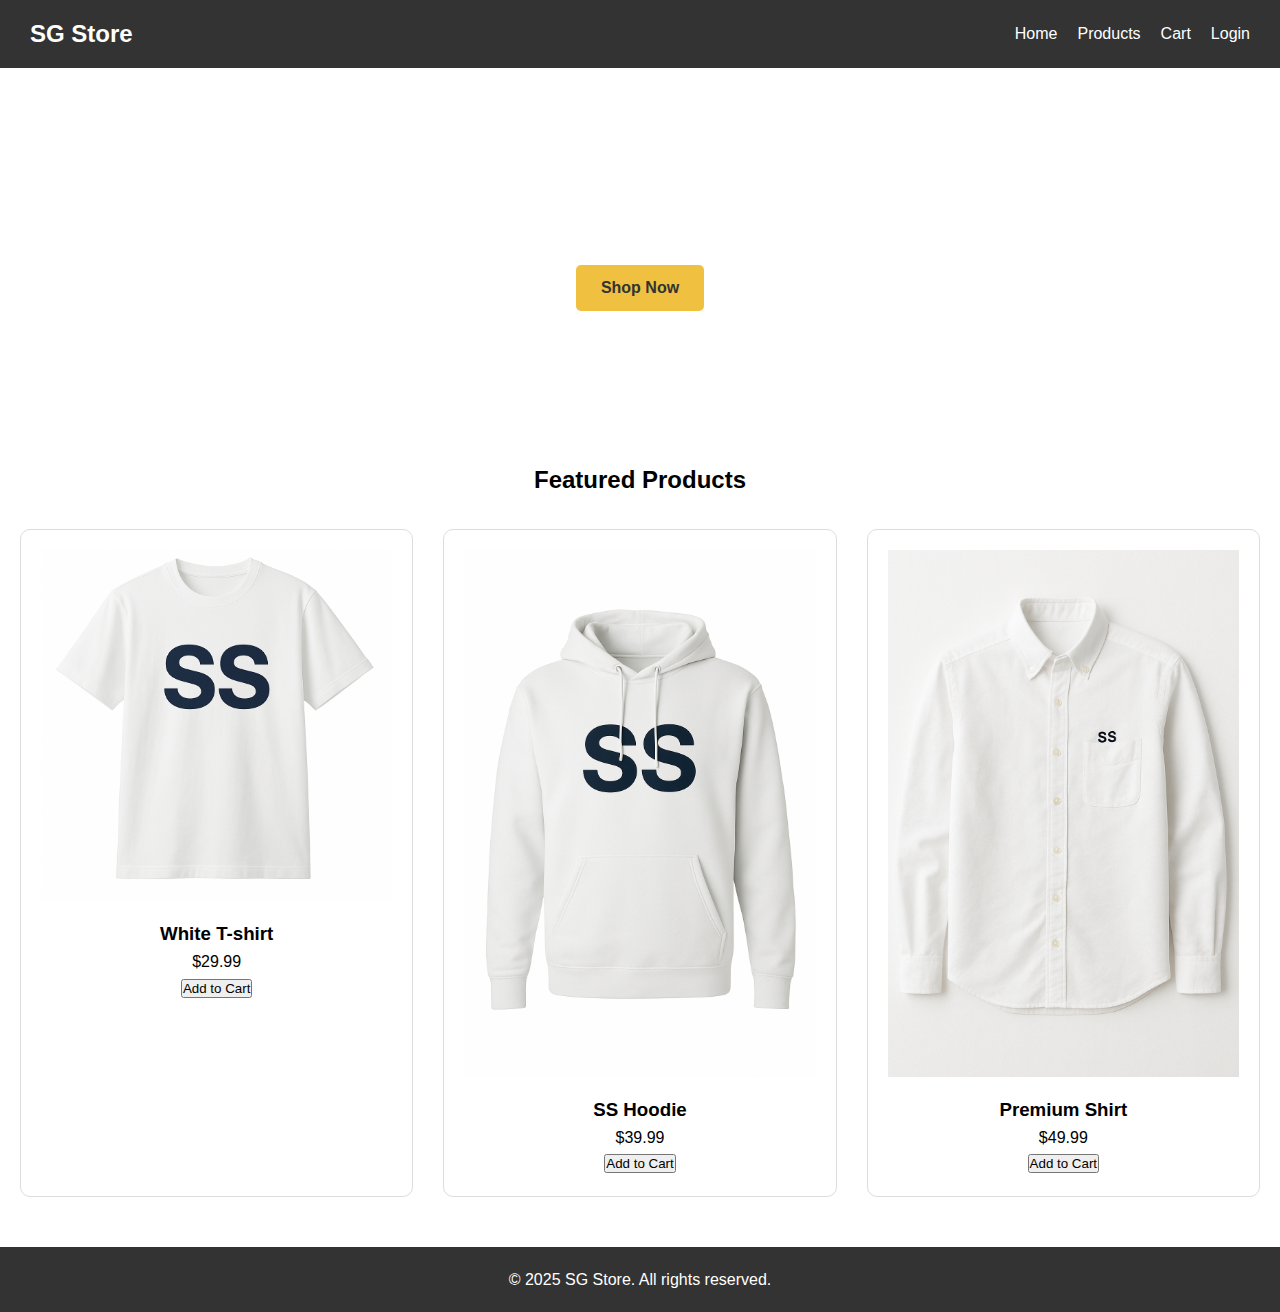
<file: index.html>
<!DOCTYPE html>
<html lang="en">
<head>
  <meta charset="UTF-8" />
  <meta name="viewport" content="width=device-width, initial-scale=1.0"/>
  <title>SG Store</title>
  <link rel="stylesheet" href="style.css"/>
</head>
<body>

  <!-- Navbar -->
  <nav class="navbar">
    <div class="logo">SG Store</div>
    <ul class="nav-links">
      <li><a href="index.html">Home</a></li>
      <li><a href="#">Products</a></li>
      <li><a href="cart.html">Cart</a></li>
      <li><a href="#">Login</a></li>
    </ul>
  </nav>

  <!-- Hero -->
  <header class="hero">
    <h1>Welcome to SG Store</h1>
    <p>Shop the best products at unbeatable prices.</p>
    <a href="#" class="btn">Shop Now</a>
  </header>

  <!-- Products -->
  <section class="featured">
    <h2>Featured Products</h2>
    <div class="product-grid">
      <div class="product-card">
        <img src="Demo.jpg" alt="White T-shirt" />
        <h3>White T-shirt</h3>
        <p>$29.99</p>
        <button 
          class="add-to-cart"
          data-id="1"
          data-name="White T-shirt"
          data-price="29.99"
          data-image="Demo 1.jpg"
        >Add to Cart</button>
      </div>

      <div class="product-card">
        <img src="Demo 1.jpg" alt="SS Hoodie" />
        <h3>SS Hoodie</h3>
        <p>$39.99</p>
        <button 
          class="add-to-cart"
          data-id="2"
          data-name="SS Hoodie"
          data-price="39.99"
          data-image="https://cdn.pixabay.com/photo/2016/11/19/17/31/t-shirt-1843798_960_720.png"
        >Add to Cart</button>
      </div>

      <div class="product-card">
        <img src="Demo 3.jpg" alt="Premium Shirt" />
        <h3>Premium Shirt</h3>
        <p>$49.99</p>
        <button 
          class="add-to-cart"
          data-id="3"
          data-name="Premium Shirt"
          data-price="49.99"
          data-image="https://cdn.pixabay.com/photo/2016/11/19/17/31/t-shirt-1843798_960_720.png"
        >Add to Cart</button>
      </div>
    </div>
  </section>

  <!-- Footer -->
  <footer>
    <p>© 2025 SG Store. All rights reserved.</p>
  </footer>

  <script src="script.js"></script>
</body>
</html>
</file>
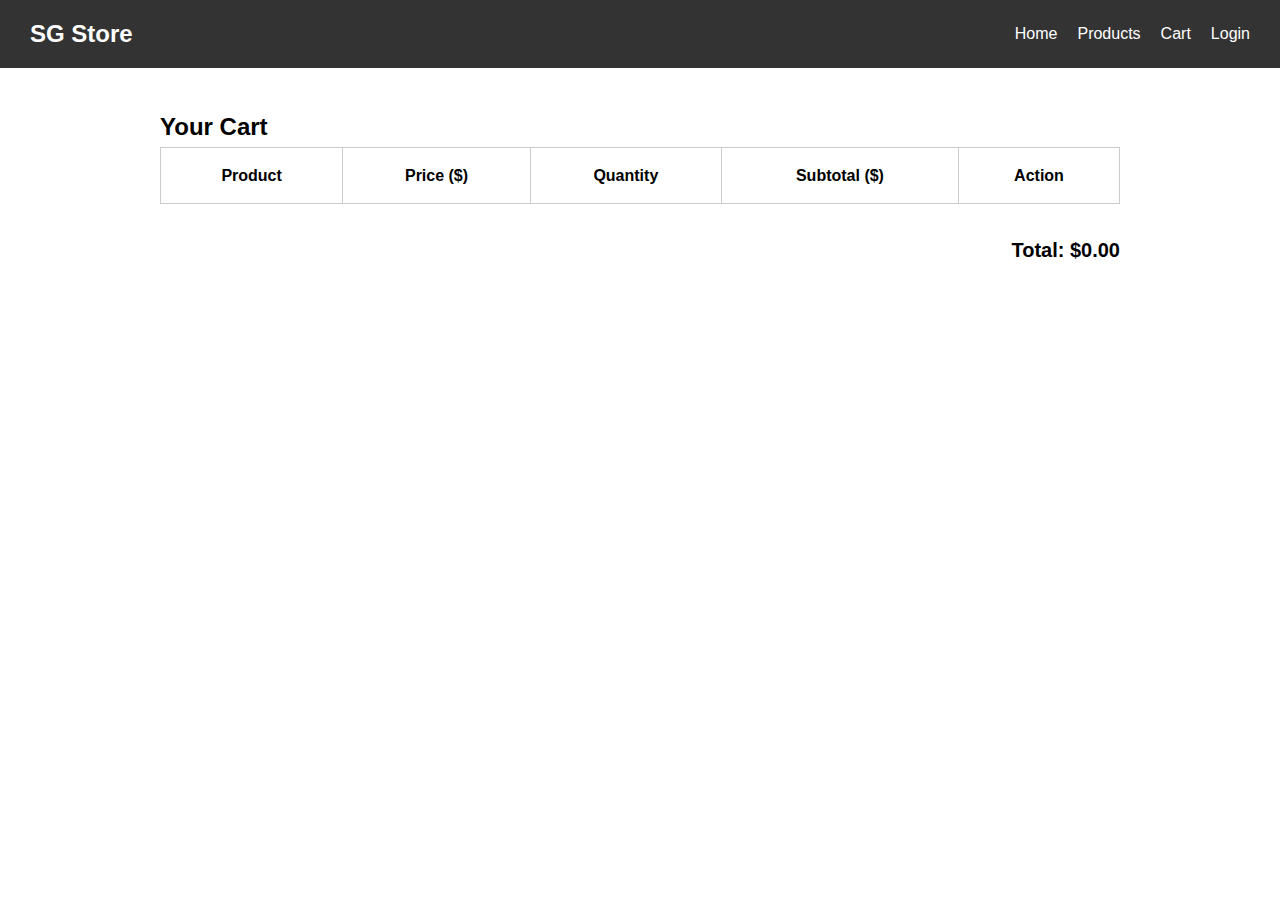
<file: cart.html>
<!DOCTYPE html>
<html lang="en">
<head>
  <meta charset="UTF-8">
  <title>Cart | SG Store</title>
  <link rel="stylesheet" href="style.css">
  <style>
    .cart-container {
      padding: 40px 20px;
      max-width: 1000px;
      margin: auto;
    }

    table {
      width: 100%;
      border-collapse: collapse;
      margin-bottom: 30px;
    }

    th, td {
      padding: 15px;
      border: 1px solid #ccc;
      text-align: center;
    }

    .remove-btn {
      background-color: #dc3545;
      color: #fff;
      border: none;
      padding: 5px 10px;
      border-radius: 4px;
      cursor: pointer;
    }

    .remove-btn:hover {
      background-color: #c82333;
    }

    .total {
      font-size: 20px;
      font-weight: bold;
      text-align: right;
    }

    .product-img {
      width: 60px;
      height: auto;
      display: block;
      margin: 0 auto 5px;
    }
  </style>
</head>
<body>

  <nav class="navbar">
    <div class="logo">SG Store</div>
    <ul class="nav-links">
      <li><a href="index.html">Home</a></li>
      <li><a href="#">Products</a></li>
      <li><a href="cart.html">Cart</a></li>
      <li><a href="#">Login</a></li>
    </ul>
  </nav>

  <div class="cart-container">
    <h2>Your Cart</h2>
    <table id="cart-table">
      <thead>
        <tr>
          <th>Product</th>
          <th>Price ($)</th>
          <th>Quantity</th>
          <th>Subtotal ($)</th>
          <th>Action</th>
        </tr>
      </thead>
      <tbody id="cart-body"></tbody>
    </table>
    <div class="total" id="cart-total">Total: $0.00</div>
  </div>

  <script>
    let cart = JSON.parse(localStorage.getItem("cart")) || [];

    function renderCart() {
      const cartBody = document.getElementById("cart-body");
      const cartTotal = document.getElementById("cart-total");
      cartBody.innerHTML = "";

      let total = 0;

      cart.forEach((item, index) => {
        const subtotal = item.price * item.quantity;
        total += subtotal;

        const row = document.createElement("tr");
        row.innerHTML = `
          <td>
            <img src="${item.image}" alt="${item.name}" class="product-img">
            ${item.name}
          </td>
          <td>${item.price.toFixed(2)}</td>
          <td>
            <input type="number" min="1" value="${item.quantity}" data-index="${index}" class="qty-input"/>
          </td>
          <td>${subtotal.toFixed(2)}</td>
          <td><button class="remove-btn" data-index="${index}">Remove</button></td>
        `;
        cartBody.appendChild(row);
      });

      cartTotal.textContent = `Total: $${total.toFixed(2)}`;

      document.querySelectorAll(".qty-input").forEach(input => {
        input.addEventListener("change", (e) => {
          const index = e.target.dataset.index;
          const value = parseInt(e.target.value);
          if (value >= 1) {
            cart[index].quantity = value;
            localStorage.setItem("cart", JSON.stringify(cart));
            renderCart();
          }
        });
      });

      document.querySelectorAll(".remove-btn").forEach(button => {
        button.addEventListener("click", () => {
          const index = button.dataset.index;
          cart.splice(index, 1);
          localStorage.setItem("cart", JSON.stringify(cart));
          renderCart();
        });
      });
    }

    renderCart();
  </script>

</body>
</html>
</file>
<file: style.css>
/* Reset */
* {
  margin: 0;
  padding: 0;
  box-sizing: border-box;
}

body {
  font-family: Arial, sans-serif;
  line-height: 1.6;
}

.navbar {
  background-color: #333;
  color: #fff;
  display: flex;
  justify-content: space-between;
  align-items: center;
  padding: 15px 30px;
}

.logo {
  font-size: 24px;
  font-weight: bold;
}

.nav-links {
  list-style: none;
  display: flex;
}

.nav-links li {
  margin-left: 20px;
}

.nav-links a {
  color: white;
  text-decoration: none;
  font-weight: 500;
}

.nav-links a:hover {
  color: #f0c040;
}

.hero {
  background: url('https://via.placeholder.com/1200x400') no-repeat center center/cover;
  color: #fff;
  padding: 100px 20px;
  text-align: center;
}

.hero .btn {
  display: inline-block;
  margin-top: 20px;
  padding: 10px 25px;
  background-color: #f0c040;
  color: #333;
  text-decoration: none;
  font-weight: bold;
  border-radius: 5px;
}

.featured {
  padding: 50px 20px;
  text-align: center;
}

.product-grid {
  display: grid;
  grid-template-columns: repeat(auto-fit, minmax(200px, 1fr));
  gap: 30px;
  margin-top: 30px;
}

.product-card {
  border: 1px solid #ddd;
  padding: 20px;
  border-radius: 10px;
  transition: 0.3s;
}

.product-card:hover {
  box-shadow: 0 0 10px rgba(0,0,0,0.1);
}

.product-card img {
  width: 100%;
  height: auto;
  margin-bottom: 10px;
}

footer {
  background-color: #333;
  color: #fff;
  padding: 20px;
  text-align: center;
}
</file>
